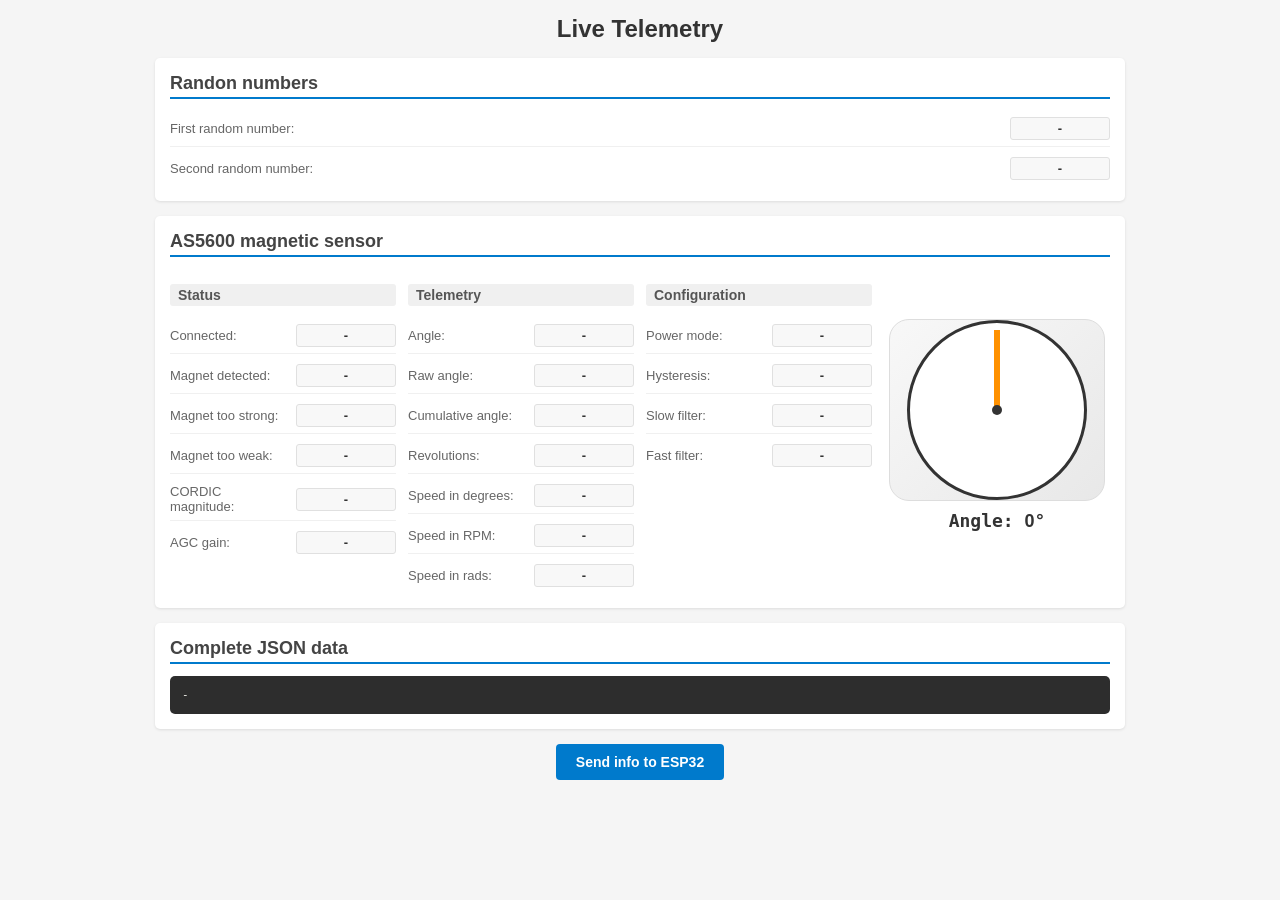
<file: data/index.html>
<!DOCTYPE html>
<html>

<head>
	<meta charset="UTF-8" />
	<title>Based ESP32 data</title>
	<link rel="stylesheet" href="css/index.css">
	<link rel="stylesheet" href="css/angleDial.css">
	<script src="js/index_websocket.js"></script>
</head>

<body>
	<div class="main-container">
		<h1>Live Telemetry</h1>

		<div class="data-section">
			<h3>Randon numbers</h3>
			<div class="compact-grid">
				<div class="data-column">
					<div class="data-item">
						<span class="data-label">First random number:</span>
						<span id="rand-1" class="data-value">-</span>
					</div>
					<div class="data-item">
						<span class="data-label">Second random number:</span>
						<span id="rand-2" class="data-value">-</span>
					</div>
				</div>
			</div>
		</div>

		<div class="data-section">
			<h3>AS5600 magnetic sensor</h3>

			<div class="data-grid">
				<!-- Status column -->
				<div class="data-column">
					<h4>Status</h4>
					<div class="data-item">
						<span class="data-label">Connected:</span>
						<span id="as5600-connected" class="data-value">-</span>
					</div>
					<div class="data-item">
						<span class="data-label">Magnet detected:</span>
						<span id="as5600-magnetDetected" class="data-value">-</span>
					</div>
					<div class="data-item">
						<span class="data-label">Magnet too strong:</span>
						<span id="as5600-magnetTooStrong" class="data-value">-</span>
					</div>
					<div class="data-item">
						<span class="data-label">Magnet too weak:</span>
						<span id="as5600-magnetTooWeak" class="data-value">-</span>
					</div>
					<div class="data-item">
						<span class="data-label">CORDIC magnitude:</span>
						<span id="as5600-cordicMagnitude" class="data-value">-</span>
					</div>
					<div class="data-item">
						<span class="data-label">AGC gain:</span>
						<span id="as5600-agcGain" class="data-value">-</span>
					</div>
				</div>

				<!-- Telemetry column -->
				<div class="data-column">
					<h4>Telemetry</h4>
					<div class="data-item">
						<span class="data-label">Angle:</span>
						<span id="as5600-angle" class="data-value">-</span>
					</div>
					<div class="data-item">
						<span class="data-label">Raw angle:</span>
						<span id="as5600-rawAngle" class="data-value">-</span>
					</div>
					<div class="data-item">
						<span class="data-label">Cumulative angle:</span>
						<span id="as5600-cumulativeAngle" class="data-value">-</span>
					</div>
					<div class="data-item">
						<span class="data-label">Revolutions:</span>
						<span id="as5600-revolutions" class="data-value">-</span>
					</div>
					<div class="data-item">
						<span class="data-label">Speed in degrees:</span>
						<span id="as5600-speedDeg" class="data-value">-</span>
					</div>
					<div class="data-item">
						<span class="data-label">Speed in RPM:</span>
						<span id="as5600-speedRPM" class="data-value">-</span>
					</div>
					<div class="data-item">
						<span class="data-label">Speed in rads:</span>
						<span id="as5600-speedRad" class="data-value">-</span>
					</div>
				</div>

				<!-- Configuration column -->
				<div class="data-column">
					<h4>Configuration</h4>
					<div class="data-item">
						<span class="data-label">Power mode:</span>
						<span id="as5600-powerMode" class="data-value">-</span>
					</div>
					<div class="data-item">
						<span class="data-label">Hysteresis:</span>
						<span id="as5600-hysteresis" class="data-value">-</span>
					</div>
					<div class="data-item">
						<span class="data-label">Slow filter:</span>
						<span id="as5600-slowFilter" class="data-value">-</span>
					</div>
					<div class="data-item">
						<span class="data-label">Fast filter:</span>
						<span id="as5600-fastFilter" class="data-value">-</span>
					</div>
				</div>

				<!-- Dial Section -->
				<div class="dial-section">
					<div class="dial-container">
						<div class="dial">
							<div class="needle" id="angle-needle"></div>
							<div class="center-dot"></div>
						</div>
						<div class="dial-angle-display">
							Angle: <span id="dial-angle-value">0</span>°
						</div>
					</div>
					<!-- <div class="dial-angle-display">
						Angle: <span id="dial-angle-value">0</span>°
					</div> -->
				</div>
			</div>
		</div>


		<div class="data-section">
			<h3>Complete JSON data</h3>
			<div id="json-display" class="json-display">-</div>
		</div>

		<button type="button" id="BTN_SEND_BACK">Send info to ESP32</button>
	</div>
</body>

<script>
	document.getElementById("BTN_SEND_BACK").addEventListener("click", button_send_back);

	function button_send_back() {
		var msg = {
			brand: "Blockheed martin",
			type: "Aircraft",
			year: 1998,
			value: "Absolute",
		};
		webSocket.send(JSON.stringify(msg));
	}

	// Function to update the dial with AS5600 angle
	function updateDial(dialAngle, shownTextAngle) {
		const needle = document.getElementById('angle-needle');
		const dialValue = document.getElementById('dial-angle-value');

		needle.style.transform = `translate(-50%, -100%) rotate(${dialAngle}deg)`;
		dialValue.textContent = shownTextAngle;
	}
</script>

</html>
</file>
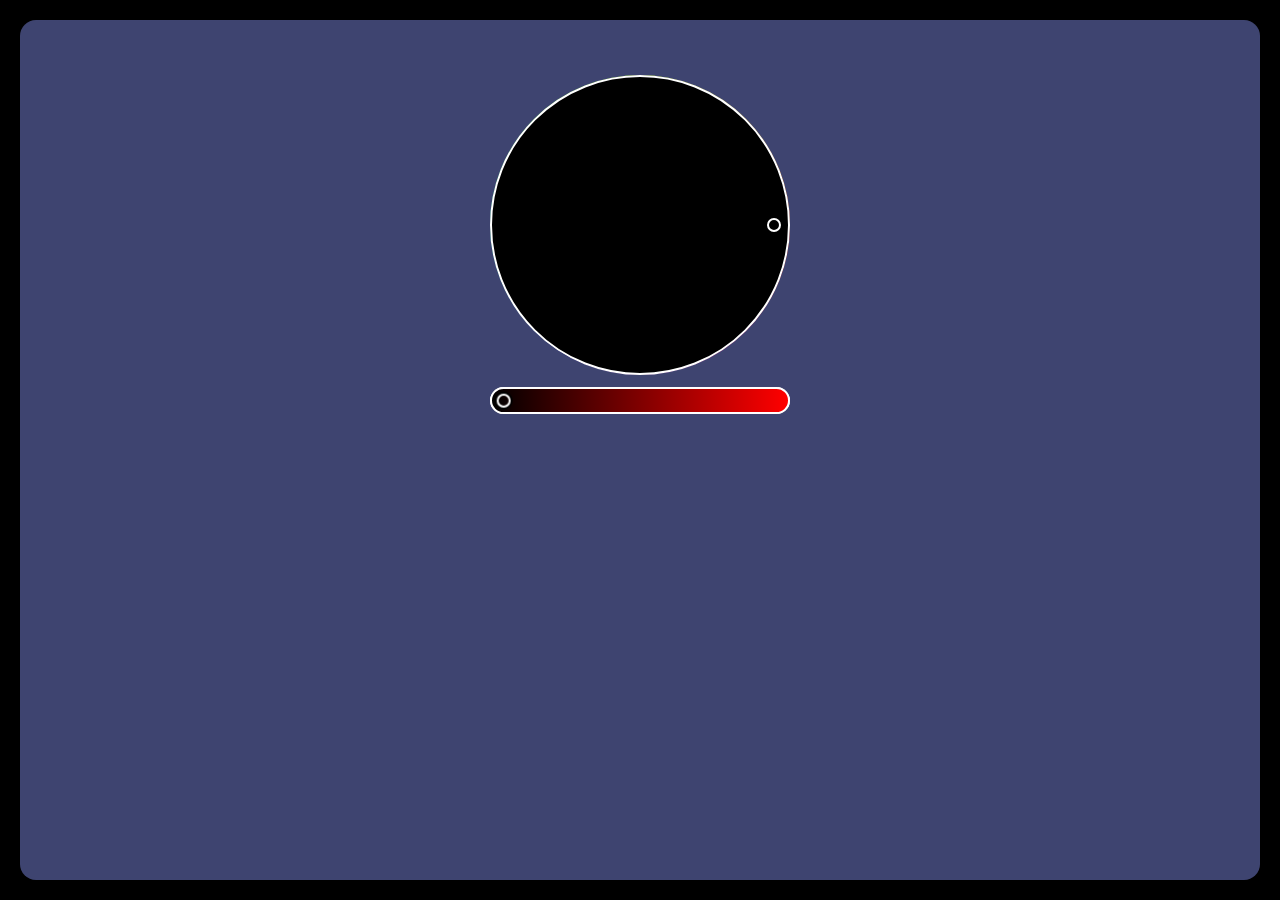
<file: data/neopixel_control.html>
<!DOCTYPE html>
<html lang="en">

<head>
    <meta charset="UTF-8">
    <meta name="viewport" content="width=device-width, initial-scale=1.0">
    <title>Neopixel controller</title>
    <link rel="stylesheet" href="css/neopixel_control.css">
    <script src="js/neopixel_websocket.js"></script>
    <script src="js/iro.min.js"></script>
    <script src="js/iro_picker.js"></script>
</head>

<body>
    <div class="container">
        <div class="content">
            <div id="color" class="picker"></div>
        </div>
    </div>
</body>

</html>
</file>
<file: data/css/index.css>
* {
	margin: 0;
	padding: 0;
	box-sizing: border-box;
	font-family: Arial, sans-serif;
}

body {
	background-color: #f5f5f5;
	padding: 15px;
	max-width: 1000px;
	margin: 0 auto;
}

.main-container {
	color: #333;
}

h1 {
	text-align: center;
	margin-bottom: 15px;
	color: #333;
	font-size: 24px;
}

h3 {
	margin-bottom: 12px;
	padding-bottom: 3px;
	border-bottom: 2px solid #007acc;
	color: #444;
	font-size: 18px;
}

h4 {
	margin: 15px 0 8px 0;
	color: #555;
	font-size: 14px;
	background: #f0f0f0;
	padding: 3px 8px;
	border-radius: 3px;
}

.data-section {
	background: white;
	padding: 15px;
	margin-bottom: 15px;
	border-radius: 5px;
	box-shadow: 0 1px 3px rgba(0, 0, 0, 0.1);
}

.data-grid {
	display: grid;
	grid-template-columns: repeat(auto-fit, minmax(200px, 1fr));
	gap: 12px;
}

.data-column {
	display: flex;
	flex-direction: column;
	gap: 4px;
}

.data-item {
	display: flex;
	justify-content: space-between;
	align-items: center;
	padding: 6px 0;
	border-bottom: 1px solid #f0f0f0;
}

.data-item:last-child {
	border-bottom: none;
}

.data-label {
	color: #666;
	font-size: 13px;
	flex: 1;
	margin-right: 10px;
}

.data-value {
	color: #333;
	font-weight: bold;
	font-size: 13px;
	background: #f8f8f8;
	padding: 3px 8px;
	border-radius: 3px;
	min-width: 100px;
	text-align: center;
	border: 1px solid #e0e0e0;
}

.json-display {
	background: #2d2d2d;
	color: #f8f8f2;
	padding: 12px;
	border-radius: 5px;
	font-family: monospace;
	font-size: 11px;
	line-height: 1.3;
	max-height: 250px;
	overflow: auto;
	white-space: pre-wrap;
}

button {
	background: #007acc;
	color: white;
	border: none;
	padding: 10px 20px;
	border-radius: 4px;
	cursor: pointer;
	display: block;
	margin: 15px auto;
	font-size: 14px;
	font-weight: bold;
}

button:hover {
	background: #005a9e;
}

/* Scrollbar for JSON */
.json-display::-webkit-scrollbar {
	width: 6px;
}

.json-display::-webkit-scrollbar-track {
	background: #3d3d3d;
}

.json-display::-webkit-scrollbar-thumb {
	background: #666;
	border-radius: 3px;
}

/* Status colors */
.status-true {
	background: #e8f5e8 !important;
	color: #2e7d32 !important;
	border-color: #c8e6c9 !important;
}

.status-false {
	background: #ffebee !important;
	color: #c62828 !important;
	border-color: #ffcdd2 !important;
}

/* Compact layout for smaller sections */
.compact-grid {
	display: grid;
	grid-template-columns: repeat(auto-fit, minmax(250px, 1fr));
	gap: 8px;
}
</file>
<file: data/css/angleDial.css>
/* Dial Styles */
.dial-section {
	display: flex;
	justify-content: center;
	align-items: center;
	gap: 1px;
	margin: 50px 5px;
	background: linear-gradient(135deg, #f8f8f8 0%, #e8e8e8 100%);
	border-radius: 20px;
	border: 1px solid #ddd;
	height: fit-content;
}

.dial-container {
	width: 180px;
	height: 180px;
	position: relative;
}

.dial {
	width: 100%;
	height: 100%;
	border: 3px solid #333;
	border-radius: 50%;
	background: white;
	position: relative;
}

.needle {
	position: absolute;
	top: 50%;
	left: 50%;
	width: 6px;
	height: 80px;
	background: rgb(255, 145, 0);
	transform-origin: center bottom;
	transform: translate(-50%, -100%) rotate(0deg);
	transition: transform;
}

.center-dot {
	position: absolute;
	top: 50%;
	left: 50%;
	width: 10px;
	height: 10px;
	background: #333;
	border-radius: 50%;
	transform: translate(-50%, -50%);
}

.dial-angle-display {
	font-size: 18px;
	font-family: monospace;
	font-weight: bold;
	color: #333;
	text-align: center;
	margin-top: 10px;
}
</file>
<file: data/css/neopixel_control.css>
:root {
	--picker-width: 300px;
}

body,
html {
	height: 100%;
	width: 100%;
	margin: 0;
	background: black;
	color: white;
	overflow: hidden;
}

.container {
	min-height: calc(100% - 2 * 20px);
	margin: 20px;
	background: #3e4470;
	border-radius: 16px;
	text-align: center;
}

.content {
	padding: 55px 50px;
}

.picker {
	max-width: var(--picker-width);
	margin: auto;
}
</file>
